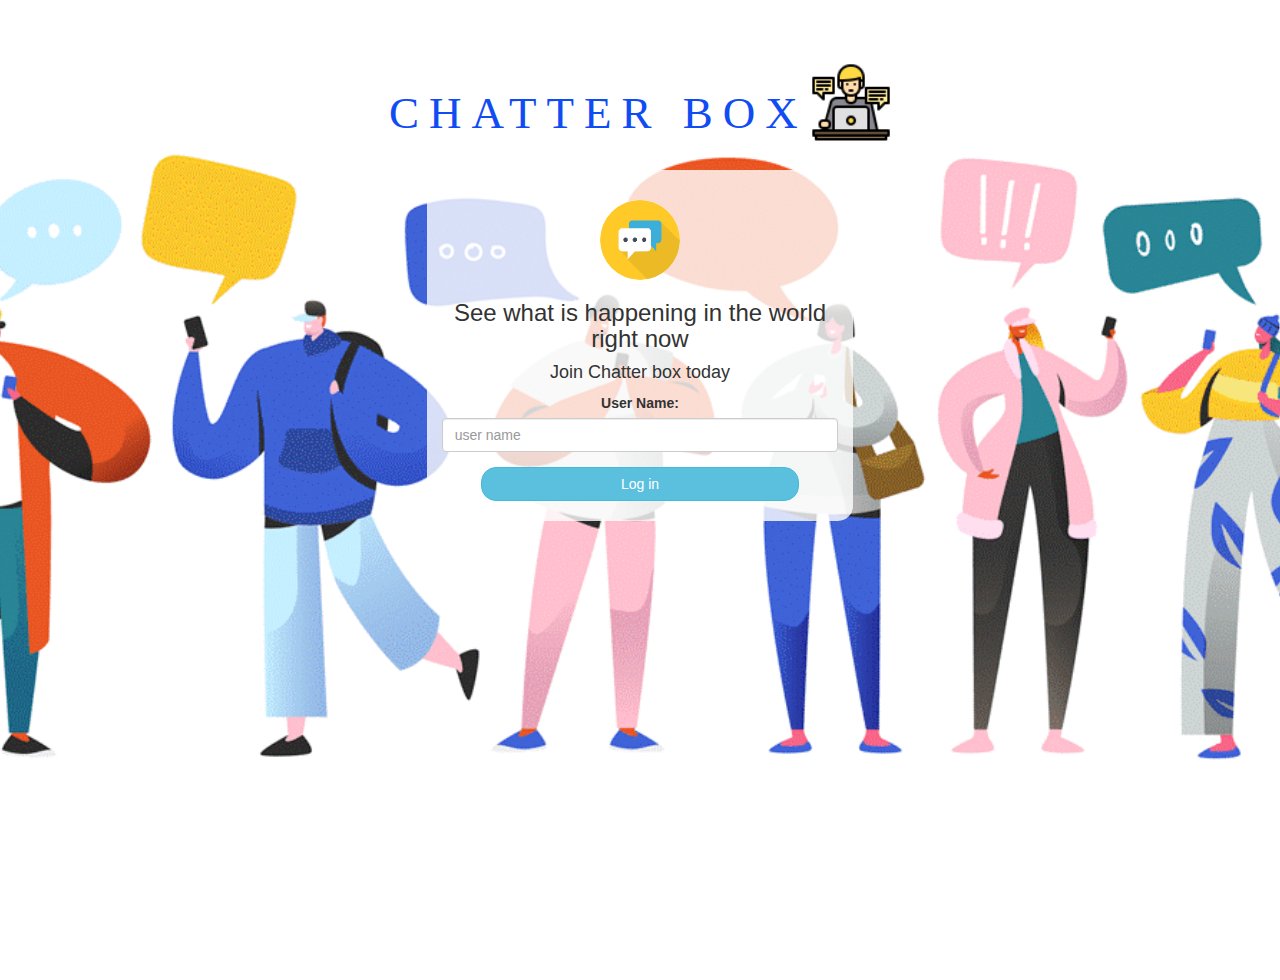
<file: index.html>
<!DOCTYPE html>
<html>

<head>
	<title>Chatter box</title>
	<link rel="preconnect" href="https://fonts.googleapis.com">
	<link rel="preconnect" href="https://fonts.gstatic.com" crossorigin>
	<link href="https://fonts.googleapis.com/css2?family=Anton&display=swap" rel="stylesheet">

	<link rel="stylesheet" href="https://maxcdn.bootstrapcdn.com/bootstrap/3.4.0/css/bootstrap.min.css">
	<script src="https://ajax.googleapis.com/ajax/libs/jquery/3.4.1/jquery.min.js"></script>
	<script src="https://maxcdn.bootstrapcdn.com/bootstrap/3.4.0/js/bootstrap.min.js"></script>

	<link rel="stylesheet" type="text/css" href="style.css">
	<script src="chatter.js"></script>
</head>

<body class="body_backgorund">
	<center>
		<h1 class="header">
			CHATTER BOX<sup>
				<img src="chat_icon.png">
			</sup>
		</h1>
		<div class="col-lg-4 col-md-6 col-sm-6 col-xs-11 login_div">
			<img src="images.png" class="logo">
			<h3>See what is happening in the world right now</h3>
			<h4>Join Chatter box today</h4>
			<div class="form-group">
				<label>User Name:</label>
				<input type="text" class="form-control" id="user_name" placeholder="user name">
			</div>
			<button id="login_button" class="btn btn-info" onclick="add_user()">Log in</button>
			<br><br>
		</div>
	</center>
</body>

</html>
</file>
<file: style.css>
html,
body {
	height: 100%;
	margin: 0;
}

.body_backgorund {
	background-image: url("b.webp");
	background-size: cover;
	background-position: center;
}

body {
	background-image: linear-gradient(to right top, #33a0f1, #2591d9, #1882c1, #0a73aa, #006494);
}

.header {
	color: rgb(16, 76, 243);
	font-family: 'Macondo', cursive;
	font-size: 45px;
	letter-spacing: 10px;
	margin-top: 80px;
}

.header img {
	width: 80px;
	margin-left: -15px;
}

.login_div {
	background: rgba(255, 255, 255, 0.8);
	float: none;
	border-radius: 15px;
}

.logo {
	width: 80px;
	margin-top: 30px;
	border-radius: 40px;
}

#login_button {
	width: 80%;
	border-radius: 15px;
}

.room_name {
	cursor: pointer;
	font-size: 20px;
}


#logout {
	font-size: 20px;
	float: right;
}


#output {
	padding: 10px;
	width: 80%;
	background: rgba(132, 170, 231, 0.8);
	border-radius: 15px;
}

.input_div_room_page {
	width: 80%;
}

.input_div label {
	color: white;
	font-size: 20px;
}


.input_div_message_page {
	position: fixed;
	bottom: 0px;
	width: 100%;
	background: rgba(255, 255, 255, 0.8);
}

.input_div_message_page label {
	color: black;
}

.input_div_message_page #msg {
	width: 80%;
}

.input_div_message_page button {
	margin-top: 15px;
	width: 50%;
}

.color_white {
	color: white
}

.user_tick {
	width: 20px;
}

.message_h4 {
	padding-left: 5px;
	color: grey;
}

#user_name {
	text-color : black;
}
</file>
